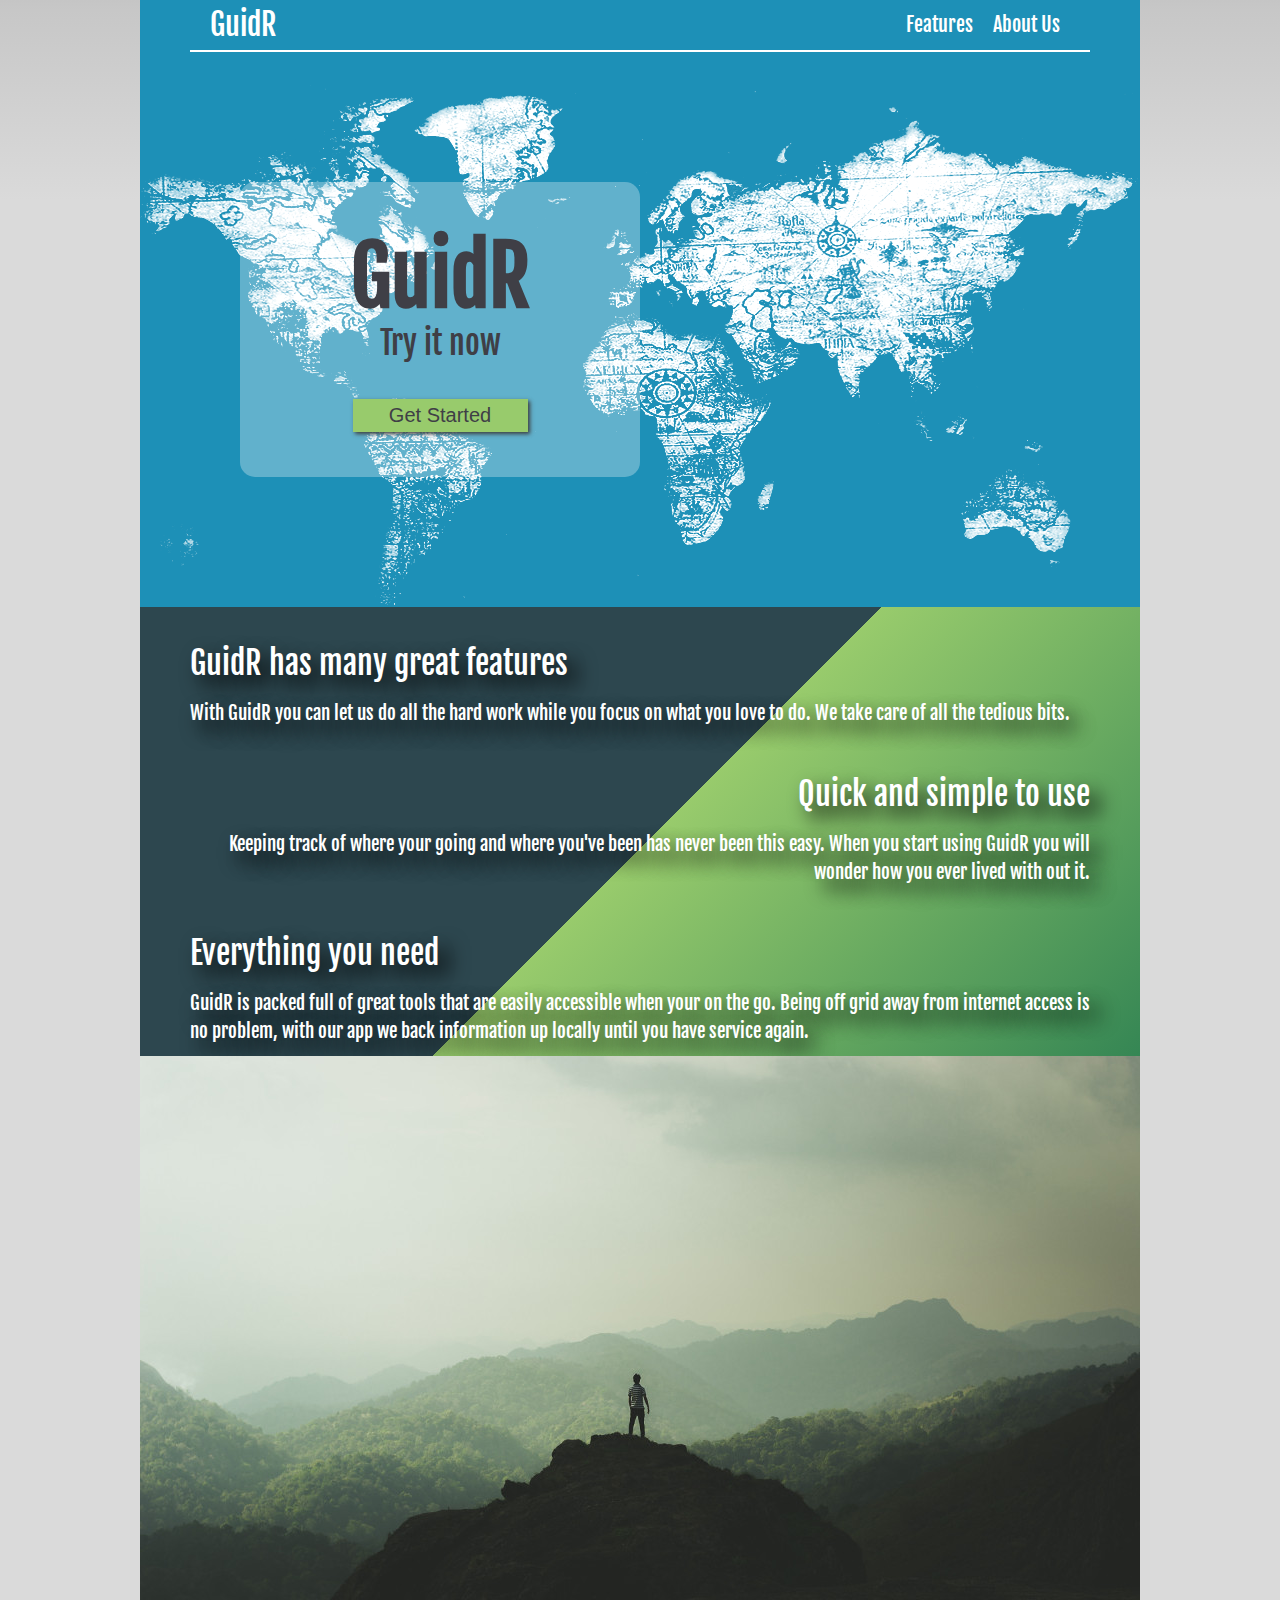
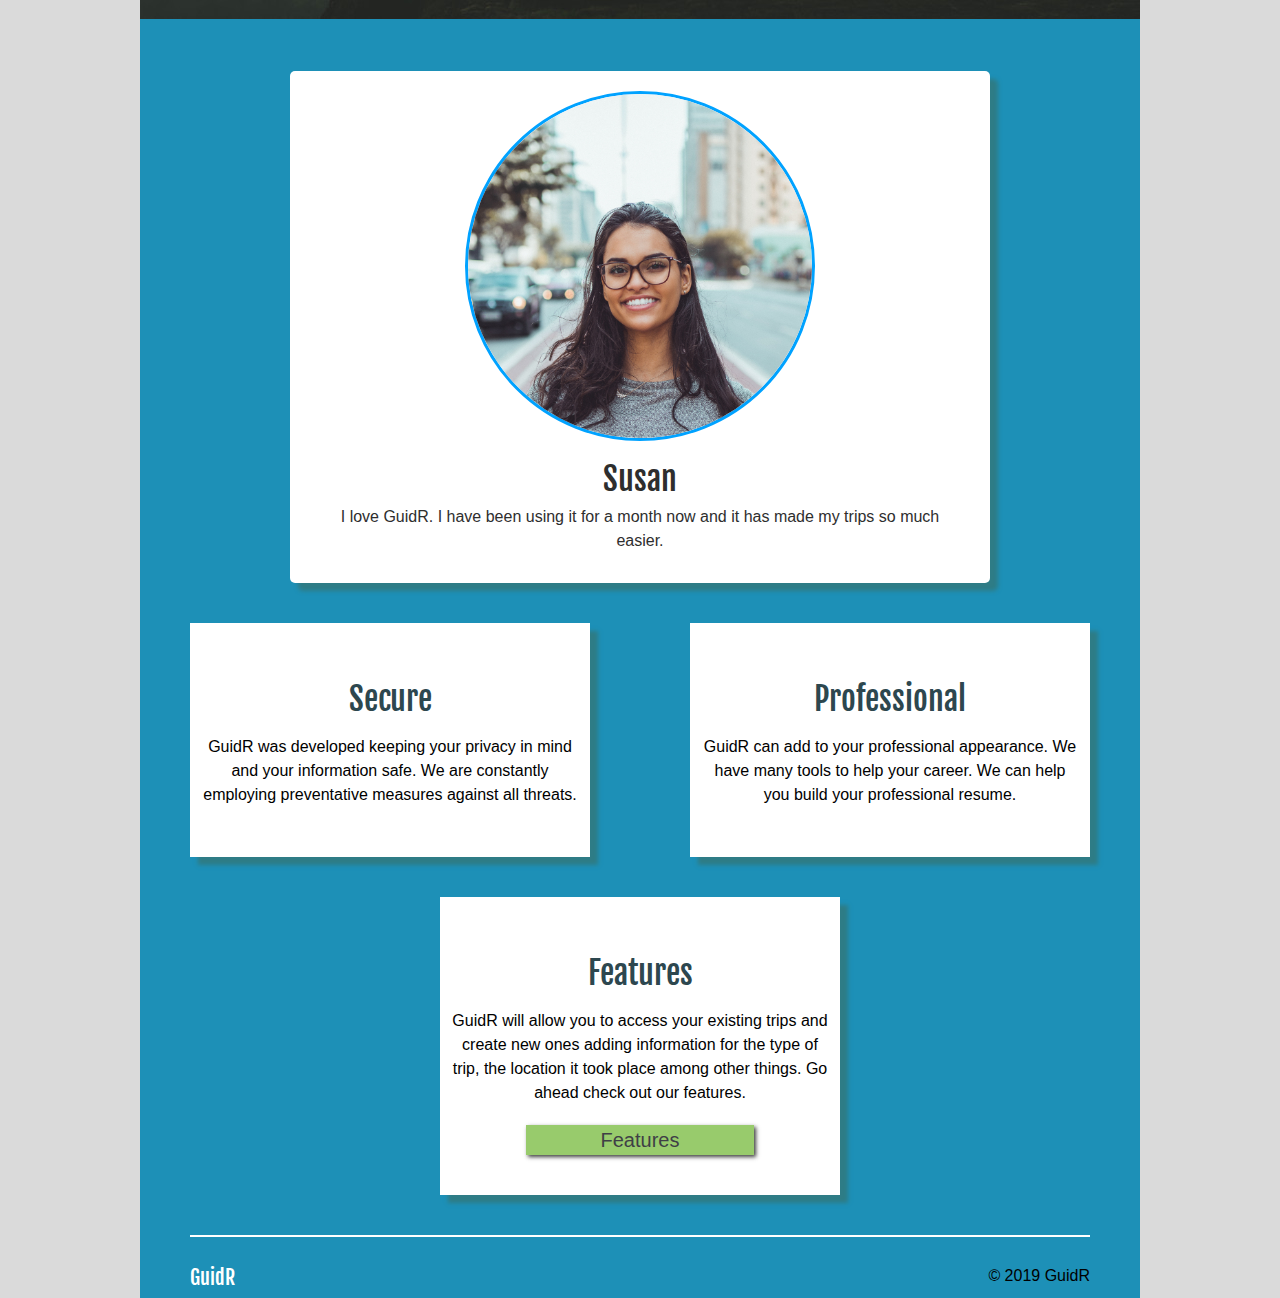
<file: index.html>
<!DOCTYPE html>
<html lang="en">

<head>
    <meta charset="UTF-8">
    <meta name="viewport" content="width=device-width, initial-scale=1.0">
    <meta http-equiv="X-UA-Compatible" content="ie=edge">
    <!-- add web fonts here.-->
    <link rel="stylesheet" href="https://use.fontawesome.com/releases/v5.8.2/css/all.css"
        integrity="sha384-oS3vJWv+0UjzBfQzYUhtDYW+Pj2yciDJxpsK1OYPAYjqT085Qq/1cq5FLXAZQ7Ay" crossorigin="anonymous">
    <link href="https://fonts.googleapis.com/css?family=Pacifico&display=swap" rel="stylesheet">
    <link href="https://fonts.googleapis.com/css?family=Fjalla+One&display=swap" rel="stylesheet">
    <link rel="stylesheet" href="./css/index.css">
    <script src="nav/navigation.js" async></script>
    <script src="js/indexCarousel.js" async></script>



    <title>GuidR</title>
</head>

<body>
    <div class="container home">

        <header>
            <nav class="nav ">
                <div id="navBlurDiv" class="side-hide"></div>
                <div id="sideNavDiv" class="side-hide sideNavDiv">
                    <div class="menu-div"> <i class="fas fa-bars fa-3x menu-close"></i></div>

                    <div class="mobile-links ">
                        <a class="nav-link mobile-brand" href="index.html">GuidR</a>

                        <a class="nav-link " href="features.html">Features</a>
                        <a class="nav-link " href="#">About Us</a>

                    </div>
                </div>
                <i class="fas fa-bars fa-3x menu"></i>
                <a class="nav-link brand" href="index.html">GuidR</a>

                <div class="target-links links-hidden">

                    <a class="nav-link " href="features.html">Features</a>
                    <a class="nav-link " href="#">About Us</a>

                </div>

            </nav>

        </header>

        <section class="cta">
            <div class="cta-content">

                <div class="content-wrapper">

                    <h1>GuidR </h1>
                    <h2 class="cta-text">Try it now</h2>
                    <button class="btn">Get Started</button>
                </div>
            </div>

        </section>
        <section class="main-content">


            <div class="content">
                <h2>GuidR has many great features</h2>
                <p class="content-text">With GuidR you can let us do all the hard work while you focus on what you love
                    to do. We take care of all the tedious bits.
                </p>
            </div>

            <div class="content">
                <h2>Quick and simple to use</h2>
                <p class="content-text">Keeping track of where your going and where you've been has never been this
                    easy. When you start using GuidR you will wonder how you ever lived with out it.
                </p>
            </div>
            <div class="content">
                <h2>Everything you need</h2>
                <p class="content-text">GuidR is packed full of great tools that are easily accessible when your on the
                    go. Being off grid away from internet access is no problem, with our app we back information up
                    locally until you have service again.
                </p>
            </div>
        </section>

        <div class="mid-img"><img src="imgs/hiker.jpg""></div>
        <section class=" bottom-content">
            <div class="carousel">
                <div class=" testimonial  " data-tab=0>
                    <i class="fas fa-chevron-left prev fa-5x"></i>
                    <div class="test-card">
                        <img class="testimonial-img" src="imgs/testimonial1.jpg" alt="" class="cta-img">

                        <h2 class="carousel-name">Susan</h2>
                        <p class="carousel-text">I love GuidR. I have been using it for a month now and it has made my
                            trips so much easier.
                        </p>
                    </div>
                    <i class="fas fa-chevron-right fa-5x next"></i>
                </div>

                <div class=" testimonial  hidden" data-tab=1>
                    <i class="fas fa-chevron-left prev fa-5x"></i>
                    <div class="test-card">
                        <img class="testimonial-img" src="imgs/testimonial2.jpg" alt="" class="cta-img">

                        <h2 class="carousel-name">Tim</h2>
                        <p class="carousel-text">I can keep a professional log of all my travels and decide if I want
                            them private or public.
                        </p>
                    </div>
                    <i class="fas fa-chevron-right fa-5x next"></i>
                </div>

                <div class=" testimonial  hidden" data-tab=2>
                    <i class="fas fa-chevron-left prev fa-5x"></i>
                    <div class="test-card">
                        <img class="testimonial-img" src="imgs/testimonial3.jpg" alt="" class="cta-img">
                        <h2 class="carousel-name">Robert</h2>
                        <p class="carousel-text">I wish I would have found GuidR 6 months ago. This completely changes
                            how log my trips.
                        </p>
                    </div>
                    <i class="fas fa-chevron-right fa-5x next"></i>
                </div>
            </div>

            <div class="cards">
                <div class="secure card-content">
                    <i class="fas fa-lock fa-5x"></i>
                    <h2>Secure</h2>
                    <p>GuidR was developed keeping your privacy in mind and your information safe. We are constantly
                        employing preventative measures against all threats.
                    </p>
                </div>
                <div class="professional card-content">
                    <i class="fas fa-user-tie fa-5x"></i>
                    <h2>Professional</h2>
                    <p>GuidR can add to your professional appearance. We have many tools to help your career. We can
                        help you build your professional resume. 
                    </p>
                </div>
                <div class="feat card-content">
                    <i class="fas fa-map-marked-alt fa-5x"></i>
                    <h2>Features</h2>
                    <p> GuidR will allow you to access your existing trips and create new ones adding information for
                        the type of trip, the location it took place among other things.
                        Go ahead check out our features.
                    </p>
                    <a class="btn" href="./features.html">Features</a>
                </div>
            </div>
            </section>
            <footer>
                <h4><a class="nav-link link" href="./index.html">GuidR</a></h4>
                <p>&copy; 2019 GuidR</p>
            </footer>
        </div>
</body>
</html>
</file>
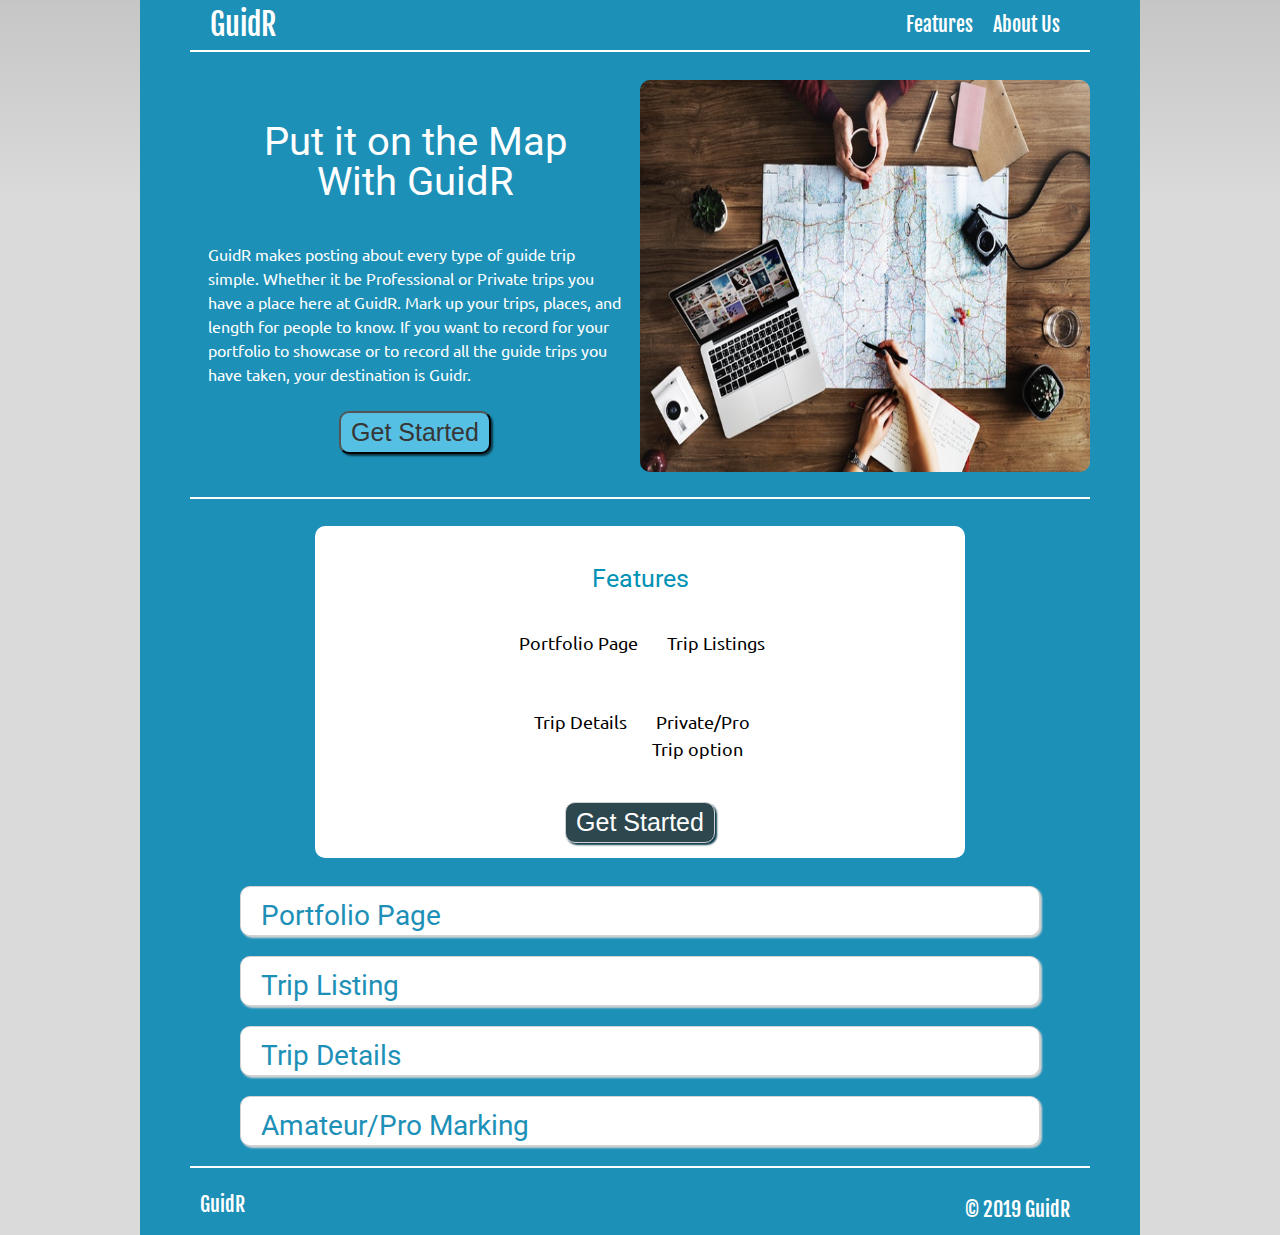
<file: features.html>
<!DOCTYPE html>
<html lang="en">
<head>
    <meta charset="UTF-8">
    <meta name="viewport" content="width=device-width, initial-scale=1.0">
    <meta http-equiv="X-UA-Compatible" content="ie=edge">
    <link href="https://fonts.googleapis.com/css?family=Roboto|Ubuntu" rel="stylesheet"> 
    <link href="https://fonts.googleapis.com/css?family=Fjalla+One&display=swap" rel="stylesheet">
    <link rel="stylesheet" href="https://use.fontawesome.com/releases/v5.8.2/css/all.css" integrity="sha384-oS3vJWv+0UjzBfQzYUhtDYW+Pj2yciDJxpsK1OYPAYjqT085Qq/1cq5FLXAZQ7Ay" crossorigin="anonymous">
    <link rel="stylesheet" href="./css/index.css">
    <script src="nav/navigation.js" async></script>
    <script src="./Article/Article.js" async></script>
    <script src="./FeatureCta/FeatureCta.js" async></script>
    <script src="./FeatureFlip/FeatureBtn.js" async></script>

    <title>GuidR - Features</title>
</head>
<body>
    <div class="container main-container">
        <header>
            <nav class="nav ">
                <div id="navBlurDiv" class="side-hide"></div>
                <div id="sideNavDiv" class="side-hide sideNavDiv">
                   <div class="menu-div"> <i class="fas fa-bars fa-3x menu-close"></i></div>
                   
                    <div class="mobile-links ">
                        <a class="nav-link mobile-brand" href="index.html">GuidR</a>

                        <a class="nav-link " href="features.html">Features</a>
                        <a class="nav-link " href="#">About Us</a>
    
                    </div>
                </div>
                <i class="fas fa-bars fa-3x menu"></i>
                <a class="nav-link brand" href="index.html">GuidR</a>

                <div class="target-links links-hidden">

                    <a class="nav-link " href="features.html">Features</a>
                    <a class="nav-link " href="#">About Us</a>

                </div>

            </nav>
            
        </header>
        <section class="features-cta-section">
            <div class="column-half feature-section">
                <div class="cta-phrase">
                    <h1 class="center ">
                        Put it on the Map<br>
                        With GuidR
                    </h1>
                    <img class="halfs-max cta-img-mobile" src="./imgs/adult-cactus-camera-297755.jpg" alt="Person Using Map and Laptop on Wooden Surface">

                <div class="cta-info">
                    <p class="feature-info"><b>GuidR</b> makes posting about every type of guide trip simple. Whether it be Professional or Private trips you have a place here at GuidR. Mark up your trips, places, and length for people to know. If you want to record for your portfolio to showcase or to record all the guide trips you have taken, your destination is Guidr.</p>

                    <button type="button" class="btn btn-primary cta-btn btn--center">Get Started</button>
                </div>

            </div>
            <img class="halfs-max cta-img" src="./imgs/adult-cactus-camera-297755.jpg" alt="Person Using Map and Laptop on Wooden Surface">

            </div>

        </section>
        <section class="features">
                <div class="column-half feature-list">
                    <div class="card">
                        <h3 class="card-header lg-font center">Features</h3>
                            <div class="row">
                                <p class="card-p list list-left">
                                     <i class="fas fa-check fa-space"></i> Portfolio Page
                                </p> 
                              <p class="card-p list list-left">
                                  <i class="fas fa-check fa-space"></i> Trip Listings
                              </p>
                            </div>
                            <div class="row">
                                <p class="card-p list">
                                    <i class="fas fa-check fa-space"></i> Trip Details
                                </p>
                                <p class="card-p list list-left">
                                    <i class="fas fa-check fa-space"></i> Private/Pro<br> Trip option
                                </p>
                            </div>                          
                        <button type="button" class="card-btn feature-btn btn btn-secondary btn--center">Get Started</button>
                    </div>
                </div>
        </section>
        <section class="features">
            <div class="feature-style">
                <div class="feature">
                    <div class="feature-top">
                       <div class="drop--down"><h2 class="headline">Portfolio Page</h2><span class="btn--drop btn--close"></span></div>
                    </div>
                    <div class="row columns-mobile">
                        <div class="img-container">
                                <img class="img-thumb" src="./imgs/black-and-white-boy-casual-555790.jpg" alt="Man In Crew-neck Shirt" class="half-mobile">
                        </div>
                        <p class="half pad">This your landing pad, your little bit of space to call home. Your portfolio page where you can list your trips. You can have a title, and add your specialization of guide type. Additionally you can add time spent as a guide here. 
                        </p>
                    </div>
                    <div class="feature-bottom">
                        <span class="btn--grab"></span>
                    </div> 
                </div>
            </div>
               
                <div class="feature">
                    <div class="feature-top">
                     <div class="drop--down"><h2>Trip Listing</h2><span class="btn--drop"></span></div>
                    </div>
                   <div class="row columns-mobile">
                    <p class="half pad">List those trips! As a guide we want you to be able to mark those notches, show your worthiness, and list your experiences. Showcase the types of experiences you give, the trips you offer, the reason your the guide to choose.
                    </p>
                    <div class="img-container">
                        <img class="img-thumb" src="./imgs/checklist-composition-handwriting-1226398.jpg" alt="Notebook">
                    </div>
                    
                   </div>
                   <div class="feature-bottom">
                        <span class="btn--grab"></span>
                   </div> 
                </div>
                <div class="feature">
                    <div class="feature-top">
                     <div class="drop--down"><h2>Trip Details</h2><span class="btn--drop"></span></div>
                    </div>
                    <div class="row columns-mobile">
                        <div class="img-container">
                            <img class="img-thumb" src="./imgs/depth-of-field-desk-essay-210661.jpg" alt="Person Holding Blue Ballpoint Pen Writing in Notebook">
                        </div>
                        <p class="half pad">When listing a trip, Your in charge listing name, the description, the details. Show case some photos with your trip even. Let people know what they are goign to experience! Naming things is hard, but if you give a good name people will knwo what your guide trips are about, so name well. Giving a good description also helps give a better idea what your adventurers are in for.
                        </p>
                    </div>
                    <div class="feature-bottom">
                        <span class="btn--grab"></span>
                    </div>   
                </div>
                <div class="feature">
                    <div class="feature-top">
                       <div class="drop--down"><h2>Amateur/Pro Marking</h2><span class="btn--drop"></span></div>
                    </div>
                    <div class="row columns-mobile">
                        <p class="half pad">
                        Mark your guide trips professional trips, or amateur trips. Show your professional side and your fun side. Mark your professional trips so people know these are what they are looking ahead too. Then you can share your amateur trips to show all the things you have done too. 
                        </p>
                        <div class="img-container">
                            <img class="img-thumb" src="./imgs/asia-background-beautiful-952895.jpg" alt="Brown Wooden Waterfall Direction Sign Placed on Brown Tree Bark">
                        </div>    
                    </div>
                    <div class="feature-bottom">
                        <span class="btn--grab"></span>
                    </div> 
                </div>
            </section>
            <footer>
                    <a class="nav-link brand" href="index.html">GuidR</a>
                <br>
                <p class="copy">&copy; 2019 GuidR</p>
            </footer>
    </div>
</body>
</html>
</file>
<file: css/index.css>
/* http://meyerweb.com/eric/tools/css/reset/ 
   v2.0 | 20110126
   License: none (public domain)
*/
html,
body,
div,
span,
applet,
object,
iframe,
h1,
h2,
h3,
h4,
h5,
h6,
p,
blockquote,
pre,
a,
abbr,
acronym,
address,
big,
cite,
code,
del,
dfn,
em,
img,
ins,
kbd,
q,
s,
samp,
small,
strike,
strong,
sub,
sup,
tt,
var,
b,
u,
i,
center,
dl,
dt,
dd,
ol,
ul,
li,
fieldset,
form,
label,
legend,
table,
caption,
tbody,
tfoot,
thead,
tr,
th,
td,
article,
aside,
canvas,
details,
embed,
figure,
figcaption,
footer,
header,
hgroup,
menu,
nav,
output,
ruby,
section,
summary,
time,
mark,
audio,
video {
  margin: 0;
  padding: 0;
  border: 0;
  font-size: 100%;
  font: inherit;
  vertical-align: baseline;
}
/* HTML5 display-role reset for older browsers */
article,
aside,
details,
figcaption,
figure,
footer,
header,
hgroup,
menu,
nav,
section {
  display: block;
}
body {
  line-height: 1;
}
ol,
ul {
  list-style: none;
}
blockquote,
q {
  quotes: none;
}
blockquote:before,
blockquote:after,
q:before,
q:after {
  content: '';
  content: none;
}
table {
  border-collapse: collapse;
  border-spacing: 0;
}
* {
  box-sizing: border-box;
}
*::before,
*::after {
  box-sizing: inherit;
}
html {
  font-size: 62.5%;
  background: linear-gradient(180deg, #c5c5c5, #c7c7c7 10px, #dadada 200px);
}
html,
body {
  font-family: 'Ubuntu', sans-serif;
}
h1,
h2,
h3,
h4,
h5 {
  font-family: 'Roboto', sans-serif;
}
h1 {
  font-size: 4rem;
}
h2 {
  font-size: 3.2rem;
}
h4 {
  font-size: 2.5rem;
}
p {
  line-height: 1.5;
  font-size: 1.6rem;
  padding-bottom: 10px;
}
img {
  max-width: 100%;
  height: auto;
}
header {
  padding-top: 30px;
}
@media (min-width: 501px) {
  header {
    padding-top: 0px;
  }
}
.container {
  max-width: 1000px;
  width: 100%;
  margin: 0 auto;
}
.nav {
  padding: 10px 10px;
  width: 90%;
  display: flex;
  margin-left: 5%;
  box-shadow: 4px 8px 8px #2e7c86;
  background-color: #ffffff;
}
@media (min-width: 501px) {
  .nav {
    box-shadow: 0 0 0 #54e8fc;
    border-bottom: 2px solid white;
    background-color: #1D90B7;
    flex-direction: row;
    justify-content: space-between;
  }
}
.nav .menu-div {
  padding: 10px 0;
  background: white;
  width: 93%;
  margin-left: 7%;
}
.nav .nav-blur {
  height: 100%;
  width: 100%;
  position: fixed;
  z-index: 1;
  top: 0;
  left: 0;
  background-color: #252525;
  overflow-x: hidden;
  padding-top: 30px;
  opacity: 0.9;
}
.nav .side-show {
  height: 100%;
  width: 75%;
  position: fixed;
  z-index: 2;
  top: 0;
  left: 0;
  background-color: #2A484F;
  overflow-x: hidden;
  padding-top: 30px;
}
.nav .side-show .menu-close {
  margin-left: 10px;
}
.nav .side-show .mobile-links {
  width: 100%;
  text-align: center;
  display: flex;
  flex-direction: column;
}
.nav .side-show .mobile-links .nav-link {
  font-size: 3rem;
  padding: 10px 0;
  color: white;
  font-weight: 900;
}
.nav .side-show .mobile-links .nav-link:hover {
  background: #636262;
  color: white;
}
.nav .side-show .mobile-links .mobile-brand {
  padding-top: 20px;
  font-size: 3.5rem;
  margin-bottom: 100px;
}
.nav .side-hide {
  display: none;
}
.nav .nav-link {
  text-decoration: none;
  font-size: 2rem;
  color: #359ccc;
  font-family: 'Fjalla One', sans-serif;
}
.nav .nav-link:hover {
  color: #3f3f46;
}
@media (min-width: 501px) {
  .nav .nav-link {
    color: white;
    margin-right: 20px;
  }
}
.nav .nav-link.highlight {
  color: #CFD0D0;
}
.nav .target-links {
  display: none;
}
@media (min-width: 501px) {
  .nav .target-links {
    width: 40%;
    display: flex;
    justify-content: flex-end;
    align-items: center;
  }
}
.nav .menu {
  margin-right: 30%;
}
@media (min-width: 501px) {
  .nav .menu {
    display: none;
  }
}
.nav .brand {
  font-size: 3rem;
}
@media (min-width: 501px) {
  .nav .brand {
    margin-left: 10px;
  }
}
footer {
  background-color: #1D90B7;
  border-top: 2px solid #FFFFFF;
  display: flex;
  justify-content: space-between;
  max-width: 90%;
  margin-top: 3rem;
  margin: 0 auto;
  padding-top: 2.75rem;
}
footer .menu {
  margin-right: 30%;
}
@media (min-width: 501px) {
  footer .menu {
    display: none;
  }
}
footer .brand {
  font-size: 3rem;
}
@media (min-width: 501px) {
  footer .brand {
    margin-left: 10px;
  }
}
footer .nav-link {
  text-decoration: none;
  font-size: 2rem;
  color: #FFFFFF;
  font-family: 'Fjalla One', sans-serif;
}
footer .nav-link:hover {
  color: #3f3f46;
}
@media (min-width: 501px) {
  footer .nav-link {
    color: white;
    margin-right: 20px;
  }
}
footer .nav-link.highlight {
  color: #CFD0D0;
}
footer .copy {
  text-decoration: none;
  font-size: 2rem;
  color: #FFFFFF;
  font-family: 'Fjalla One', sans-serif;
}
@media (min-width: 501px) {
  footer .copy {
    color: white;
    margin-right: 20px;
  }
}
/*Home.less */
.home {
  background-color: #1D90B7;
}
.home h2 {
  font-family: 'Fjalla One', sans-serif;
}
.home .cta {
  background-image: url("../imgs/worldAlpha.png");
  background-repeat: no-repeat;
  background-position: center;
  background-size: contain;
  margin-top: 30px;
  display: flex;
  flex-direction: column;
  align-items: center;
}
@media (min-width: 501px) {
  .home .cta {
    padding: 100px 0;
  }
}
.home .cta .cta-content {
  padding-bottom: 30px;
  width: 100%;
  text-align: center;
  display: flex;
  justify-content: center;
}
@media (min-width: 501px) {
  .home .cta .cta-content {
    width: 80%;
    display: flex;
    justify-content: flex-start;
  }
}
.home .cta .cta-content .cta-text {
  font-family: 'Fjalla One', sans-serif;
  color: #3f3f46;
  padding-top: 10px;
}
.home .cta .cta-content .content-wrapper {
  background: rgba(255, 255, 255, 0.3);
  width: 100%;
  padding-bottom: 40px;
}
@media (min-width: 501px) {
  .home .cta .cta-content .content-wrapper {
    width: 50%;
    padding: 25px;
    border-radius: 15px;
  }
}
.home .cta .cta-content .content-wrapper .btn {
  box-shadow: 2px 2px 4px #3d3d3d;
  color: #3f3f46;
  background-color: #98cb6c;
  border: none;
  margin-top: 40px;
  width: 50%;
  padding: 5px 5px;
  font-size: 2rem;
  margin-bottom: 20px;
}
.home .cta .cta-content .content-wrapper .btn:hover {
  background: #79a354;
  color: white;
}
.home .cta .cta-content .content-wrapper h1 {
  padding-top: 30px;
  font-family: 'Fjalla One', sans-serif;
  font-weight: 900;
  font-size: 7rem;
  color: #3f3f46;
}
@media (min-width: 501px) {
  .home .cta .cta-content .content-wrapper h1 {
    font-size: 8rem;
  }
}
.home .main-content {
  color: white;
  text-shadow: 10px 10px 20px #000000;
  background-color: #98cb6c;
  display: flex;
  flex-direction: column;
  align-items: center;
}
@media (min-width: 501px) {
  .home .main-content {
    width: 100%;
    align-items: left;
    background: linear-gradient(-45deg, #358654, #98cb6c 500px, #2d474f 500px);
  }
}
.home .main-content .content-text {
  padding-top: 20px;
  font-size: 1.9rem;
  font-family: 'Fjalla One', sans-serif;
}
.home .main-content .content {
  margin-top: 40px;
  color: white;
  width: 90%;
  text-align: center;
}
@media (min-width: 501px) {
  .home .main-content .content {
    width: 90%;
    text-align: left;
  }
  .home .main-content .content:nth-child(2) {
    text-align: right;
  }
}
.home .mid-img {
  width: 100%;
}
.home .bottom-content .testimonial {
  display: flex;
  justify-content: space-between;
  align-items: center;
  color: #2e2e2e;
  text-align: center;
  padding-top: 50px;
}
.home .bottom-content .testimonial .test-card {
  padding: 20px 0;
  background: white;
  width: 70%;
  border-radius: 5px;
  box-shadow: 8px 8px 4px #2e7c86;
}
.home .bottom-content .testimonial img {
  width: 40%;
  border-radius: 50%;
  border: 3px solid #00a2ff;
}
@media (min-width: 501px) {
  .home .bottom-content .testimonial img {
    width: 50%;
  }
}
.home .bottom-content .testimonial .carousel-name {
  padding-top: 20px;
}
.home .bottom-content .testimonial .carousel-text {
  padding: 10px 0;
  margin: 0 5%;
  border-radius: 10px;
}
.home .bottom-content .testimonial .fas {
  padding: 0 5%;
}
.home .bottom-content .testimonial .fas:hover {
  color: white;
}
.home .bottom-content .hidden {
  display: none;
}
.home .bottom-content .cards {
  display: flex;
  flex-direction: column;
  width: 100%;
  margin-top: 40px;
  align-content: center;
  align-items: center;
}
@media (min-width: 501px) {
  .home .bottom-content .cards {
    display: flex;
    flex-wrap: wrap;
    flex-direction: row;
    justify-content: space-around;
    align-content: center;
  }
}
.home .bottom-content .cards .fas {
  color: #2d474f;
}
.home .bottom-content .cards h2 {
  color: #2d474f;
  margin: 20px 0;
}
.home .bottom-content .cards .card-content {
  width: 80%;
  text-align: center;
  color: black;
  margin-bottom: 40px;
  background: white;
  padding: 40px 10px;
  box-shadow: 8px 8px 4px #2e7c86;
}
@media (min-width: 501px) {
  .home .bottom-content .cards .card-content {
    width: 40%;
  }
}
.home .bottom-content .cards .card-content .btn {
  display: inline-block;
  text-decoration: none;
  color: #3f3f46;
  background-color: #98cb6c;
  margin-top: 10px;
  width: 60%;
  padding: 5px 30px;
  font-size: 2rem;
  box-shadow: 2px 2px 4px #3d3d3d;
}
.home .bottom-content .cards .card-content .btn:hover {
  background: #79a354;
  color: white;
}
/*end home.less*/
.main-container {
  background-color: #1D90B7;
}
.main-container img {
  width: 100%;
}
.main-container .center {
  padding: 2.5rem 3rem;
  text-align: center;
}
.main-container .lg-font {
  font-size: 2.5rem;
  color: #0092B5;
}
.main-container .halfs-max {
  border-radius: 10px;
}
.main-container .btn--center {
  display: block;
  margin: 0 auto;
}
.main-container .features-cta-section {
  margin: 0 auto;
  width: 90%;
  border-bottom: 2px solid #FFFFFF;
  padding-bottom: 2.5rem;
  margin-bottom: 2.75rem;
}
@media (min-width: 501px) {
  .main-container .features-cta-section {
    margin-top: 2.75rem;
  }
}
@media (min-width: 501px) {
  .main-container .feature-section {
    display: flex;
  }
}
.main-container .feature-section .cta-phrase h1,
.main-container .feature-section .cta-phrase p {
  color: #FFFFFF;
}
@media (min-width: 501px) {
  .main-container .feature-section .cta-phrase {
    display: flex;
    flex-direction: column;
    padding: 1.75rem;
    align-self: flex-start;
    width: 50%;
  }
}
@media (min-width: 501px) {
  .main-container .feature-section .cta-phrase .cta-img-mobile {
    display: none;
  }
}
.main-container .feature-section .cta-img {
  display: none;
}
@media (min-width: 501px) {
  .main-container .feature-section .cta-img {
    display: block;
    max-width: 50%;
    order: 10;
  }
}
@media (min-width: 501px) {
  .main-container .feature-section .cta-info {
    order: 3;
    display: inline-flex;
    flex-direction: column;
    align-self: flex-end;
  }
}
.main-container .feature-info {
  margin: 1.5rem 0;
  color: #FFFFFF;
}
.main-container .card {
  background-color: #FFFFFF;
  border-radius: 10px;
  padding: 1.5rem 1rem;
  display: flex;
  flex-direction: column;
  align-items: center;
  margin: 0 5%;
}
@media (min-width: 501px) {
  .main-container .card {
    max-width: 65%;
    margin: 0 auto;
  }
}
.main-container .card .row {
  max-width: 80%;
}
.main-container .card .list-left {
  text-align: left;
}
.main-container .card .list-right {
  text-align: right;
}
.main-container .card .list {
  font-size: 1.8rem;
  max-width: 90%;
  padding: 1.25rem;
}
.main-container .card .fa-space {
  padding-right: 0.35rem;
}
.main-container .btn-primary {
  background-color: #56c0e4;
  color: #363636;
}
.main-container .btn-primary:hover {
  background-color: #0092B5;
  color: #FFFFFF;
}
.main-container .btn-secondary {
  background-color: #2D474F;
  border: 1px solid #CFD0D0;
  color: #FFFFFF;
}
.main-container .btn-secondary:hover {
  background-color: #0092B5;
  border: 1px solid black;
  box-shadow: 2px 2px 2px #1D90B7;
}
.main-container .btn {
  border-radius: 10px;
  font-size: 2.5rem;
  padding: 0.5rem 1rem;
  box-shadow: 2px 2px 2px #0c3949;
}
.main-container .row {
  display: flex;
  margin-bottom: 2.75rem;
}
.main-container .row .img-thumb {
  padding: 0.25rem;
  border-radius: 0.5rem;
  width: 65%;
  height: 45%;
}
@media (min-width: 501px) {
  .main-container .row .img-thumb {
    width: 100%;
    height: 100%;
  }
}
.main-container .row .pad {
  padding: 0 1.25rem 0 1.25rem;
}
.features {
  margin-top: 2.75rem;
}
.features .feature {
  margin: 20px 10%;
  padding: 0 20px 25px;
  border: 1px solid lightgrey;
  border-radius: 10px;
  background-color: white;
  position: relative;
  height: 50px;
  overflow: hidden;
  box-shadow: 2px 2px 2px lightgrey;
}
.features .feature .feature-top {
  display: flex;
  justify-content: space-between;
  align-items: center;
}
.features .feature .drop--down {
  width: 100%;
  display: flex;
  justify-content: space-between;
  align-items: center;
}
.features .feature span {
  font-size: 5rem;
  align-self: baseline;
}
.features .feature .btn--grab {
  align-items: flex-end;
  width: 100%;
}
.features .feature .btn--open {
  visibility: hidden;
}
.features .feature .btn--close {
  display: inline-flex;
}
.features .feature .columns-mobile {
  display: flex;
  flex-direction: column;
}
@media (min-width: 501px) {
  .features .feature .columns-mobile {
    flex-direction: row;
  }
}
.features .feature .img-container {
  display: flex;
  justify-content: center;
  align-content: center;
  width: 100%;
  height: auto;
  order: -1;
}
@media (min-width: 501px) {
  .features .feature .img-container {
    order: 0;
  }
}
.features .feature .img-thumb {
  max-width: 100%;
  display: inline-flex;
}
@media (min-width: 501px) {
  .features .feature .img-thumb {
    width: 100%;
    height: 100%;
  }
}
.features .feature .half {
  max-width: 100%;
}
.features .feature h2 {
  color: #1D90B7;
  font-size: 28px;
  padding-bottom: 1rem;
  margin: 15px 0 0;
  display: inline-block;
}
.features .feature .row {
  padding-top: 2.5rem;
}
.features .feature-open {
  height: 545px;
}
@media (min-width: 501px) {
  .features .feature-open {
    height: 425px;
  }
}
.feature-list .card.card-bg-alt {
  background: #2A484F;
}
.feature-list .card .card-header-alt {
  color: #FFFFFF;
}
.feature-list .card .card-pars-alt {
  color: #FFFFFF;
}
.feature-list .card .card-btn-alt {
  background-color: #CFD0D0;
  color: #2A484F;
}
.feature-list .card .card-btn-alt:hover {
  background-color: #1D90B7;
  color: #FFFFFF;
}
.main-container .round {
  border-radius: 50%;
}
</file>
